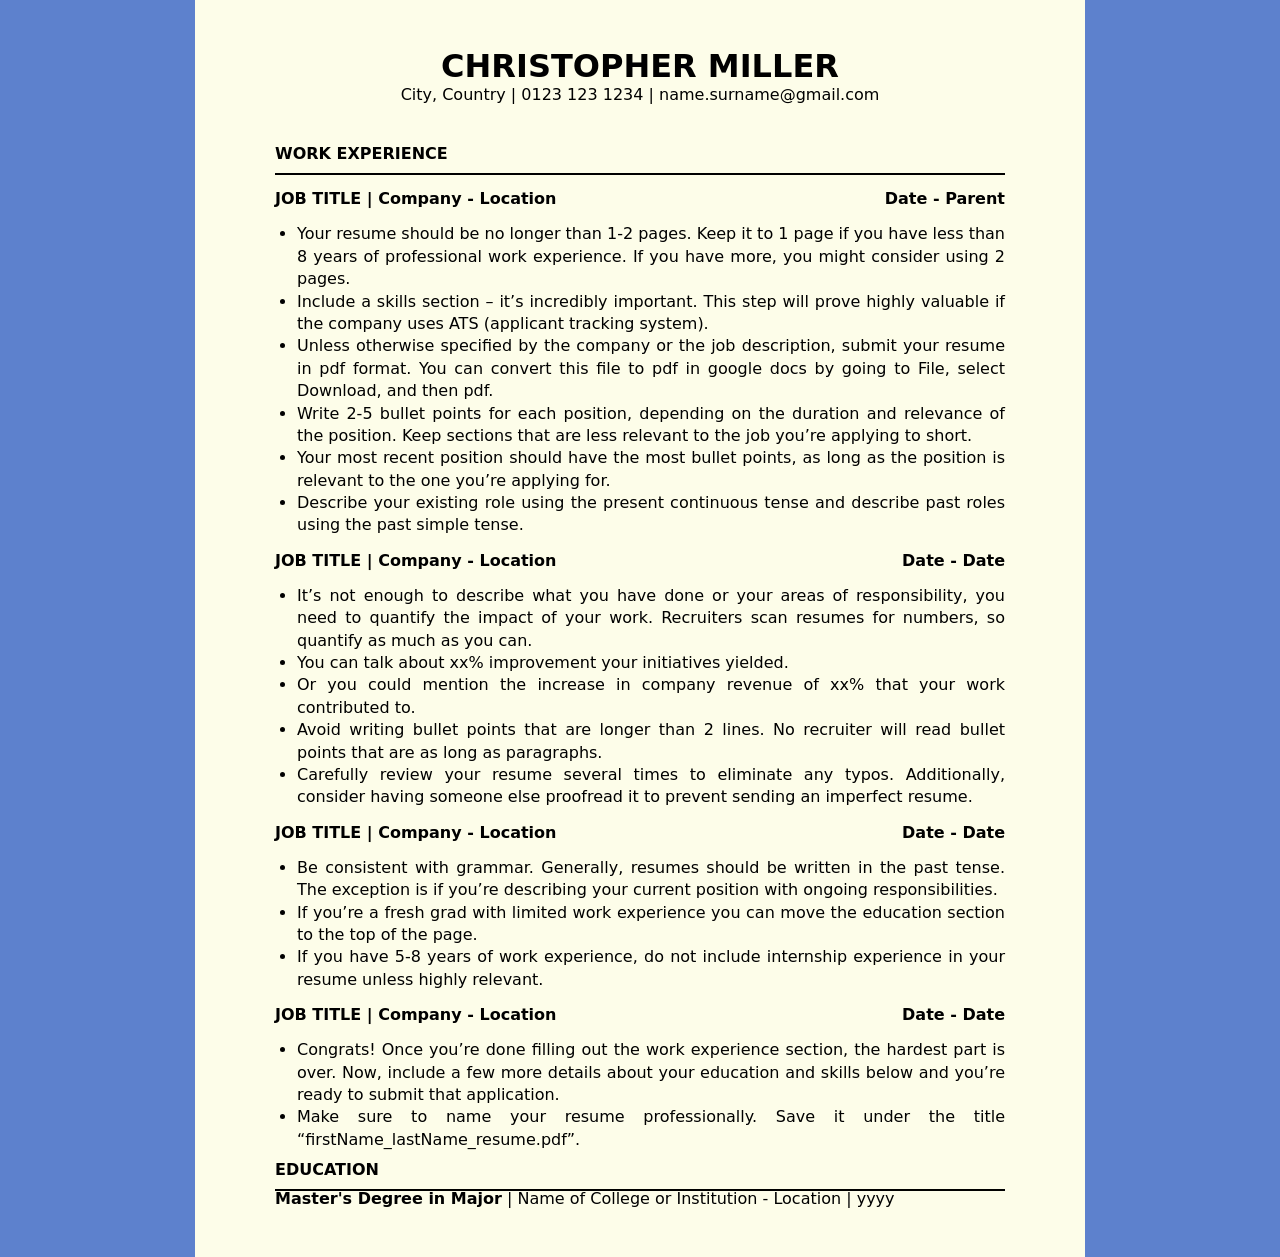
<file: cv.html>
<!DOCTYPE html>
<html lang="en">
<head>
    <meta charset="UTF-8">
    <meta name="viewport" content="width=device-width, initial-scale=1.0">
    <link rel="stylesheet" href="/css/reset.css">
    <link rel="stylesheet" href="./css/style.css">
    <title>CV</title>
</head>
<body>
    <div class="cv">
        <!-- start header -->
        <div class="cv-header">
            <h1>CHRISTOPHER MILLER</h1>
            <p>City, Country | 0123 123 1234 | name.surname@gmail.com</p>
        </div>
        <!-- end header -->

        <!-- start section-title1 -->
        <h2 class="section">WORK EXPERIENCE</h2>
        <!-- end section-title1 -->

         <!-- start job1 -->
        <div class="job">
            <div class="job-title">
                <h3>JOB TITLE | Company - Location</h3>
                <h3>Date - Parent</h3>
                <h3 class="full-width"></h3>
            </div>
            <ul>
                <li>Your resume should be no longer than 1-2 pages. Keep it to 1 page if you have less than 8 years of professional work experience. If you have more, you might consider using 2 pages.</li>
                <li>Include a skills section – it’s incredibly important. This step will prove highly valuable if the company uses ATS (applicant tracking system).</li>
                <li>Unless otherwise specified by the company or the job description, submit your resume in pdf format. You can convert this file to pdf in google docs by going to File, select Download, and then pdf.</li>
                <li>Write 2-5 bullet points for each position, depending on the duration and relevance of the position. Keep sections that are less relevant to the job you’re applying to short.</li>
                <li>Your most recent position should have the most bullet points, as long as the position is relevant to the one you’re applying for.</li>
                <li>Describe your existing role using the present continuous tense and describe past roles using the past simple tense.</li>
            </ul>
        </div>
        <!-- end job1 -->

        <!-- start job2 -->
        <div class="job">
            <div class="job-title">
                <h3>JOB TITLE | Company - Location</h3>
                <h3>Date - Date</h3>
                <h3 class="full-width"></h3>
            </div>
            <ul>
                <li>It’s not enough to describe what you have done or your areas of responsibility, you need to quantify the impact of your work. Recruiters scan resumes for numbers, so quantify as much as you can.</li>
                <li>You can talk about xx% improvement your initiatives yielded.</li>
                <li>Or you could mention the increase in company revenue of xx% that your work contributed to.</li>
                <li>Avoid writing bullet points that are longer than 2 lines. No recruiter will read bullet points that are as long as paragraphs.</li>
                <li>Carefully review your resume several times to eliminate any typos. Additionally, consider having someone else proofread it to prevent sending an imperfect resume.</li>
            </ul>
        </div>
        <!-- end job2 -->

        <!-- start job3 -->
        <div class="job">
            <div class="job-title">
                <h3>JOB TITLE | Company - Location</h3>
                <h3>Date - Date</h3>
                <h3 class="full-width"></h3>
            </div>
            <ul>
                <li>Be consistent with grammar. Generally, resumes should be written in the past tense. The exception is if you’re describing your current position with ongoing responsibilities.</li>
                <li>If you’re a fresh grad with limited work experience you can move the education section to the top of the page.</li>
                <li>If you have 5-8 years of work experience, do not include internship experience in your resume unless highly relevant.</li>
            </ul>
        </div>
        <!-- end job3 -->

        <!-- start job4 -->
        <div class="job">
            <div class="job-title">
                <h3>JOB TITLE | Company - Location</h3>
                <h3>Date - Date</h3>
                <h3 class="full-width"></h3>
            </div>
            <ul>
                <li>Congrats! Once you’re done filling out the work experience section, the hardest part is over. Now, include a few more details about your education and skills below and you’re ready to submit that application.</li>
                <li>Make sure to name your resume professionally. Save it under the title “firstName_lastName_resume.pdf”.</li>
            </ul>
        </div>
        <!-- end job4 -->

        <!-- start section-title2-->
        <h2 class="section">EDUCATION</h2>
        <!-- end section-title2 -->
         <p> <strong>Master's Degree in Major</strong> | Name of College or Institution - Location | yyyy</p>
    </div>
</body>
</html>
</file>
<file: css/style.css>
* {
    margin: 0;
    padding: 0;
    box-sizing: border-box;
}
body{
    background-color: rgb(93, 129, 205);
    font-family: system-ui, -apple-system, BlinkMacSystemFont, 'Segoe UI', Roboto, Oxygen, Ubuntu, Cantarell, 'Open Sans', 'Helvetica Neue', sans-serif;
}

/* start css index.html */
.main{
    margin: 0 auto;
    background-color: rgb(253, 253, 233);
    min-height: 150px;
    max-height: 300px;
    min-width: 150px;
    max-width: 600px;
    text-align: center;
}

.main h1{
    color: rgb(188, 154, 31);
}

.main ul{
    padding-left: 70px;
}

.main li a{
    text-decoration: none;
    font-size: 20px ;
    font-weight: bold;
    color: black;
}

/*  start css CV */
.cv{
    max-width: 890px;
    min-height: 100px;
    background-color: rgb(253, 253, 233);
    margin: 0 auto;
    padding: 50px 80px;
}

.cv-header{
    text-align: center;
}

.cv-header>h1 {
    font-weight: 700;
    font-size: 32px;
}

.cv-header p{
    margin: 5px 0 32px;
}

.section{
    border-bottom: 2px solid black;
    line-height: 2.4;
    font-weight: bold;
}

.job-title{
    text-align: justify;
    font-weight: 700;
    padding-top: 16px;
}

.job-title h3 {
    display: inline-block;
}
.full-width{
    display: inline-block;
    width: 100%;
}

ul{
    line-height: 1.4;
    text-align: justify;
    padding-left: 22px;
    margin-top: 0;
}
/* end css CV */

/* Menu */
.menu{
    background-color: rgb(62 92 202);
    padding: 0 60px;
    font-size: 0;

}

.menu li{
    display: inline-block;
    padding: 20px 30px;
} 
.menu li a, .icon{
    text-decoration: none;
    color: white;
    font-size: 16px;
    font-weight: 600;

}

.menu .icon{
    padding-left: 10px;
}

.menu .active{
    background-color: white;
}

.menu .active a{
    display: inline-block;
    color: black;
}

/* Form */
.form{
    width: 500px;
    height: 100%;
    background-color: #ffffff;
    margin: 50px auto 0;
    border-radius: 50px;
    padding: 50px 30px;
    border: 2px solid black;
}

.form h1{
    text-align: center;
    font-size: 32px;
    font-weight: 700;
    text-transform: uppercase;
    background-color: blue;
    margin-bottom: 40px;
    border-radius: 50px;
    padding: 10px 0;
    color: #fff;
}

.form-avt{
    display: block;
    text-align: center;
}

.form-avt .avt-img{
        border-radius: 50%;
        width: 150px;
}

.form-label{
    display: block;
    margin: 25px 0 10px;
    font-size: 20px;
    font-weight: 600;
}

.forminput{
    width: 100%;
    padding: 10px;
    border-radius: 20px;
    border: 1px solid #ccc;
}

.list-gender> label{
    margin-left: 20px;
}

.list-vertical label{
    display: block;
    margin: 8px 0 8px 20px;
}

.form-btn{
    padding: 10px 5px;
    width: 50%;
    display: block;
    margin: 30px auto;
    background-color: rgb(54, 191, 49);
    font-size: 20px;
    font-weight: 600;
    color: #fff;
    border-radius: 50px;
    text-transform: uppercase;
}
</file>
